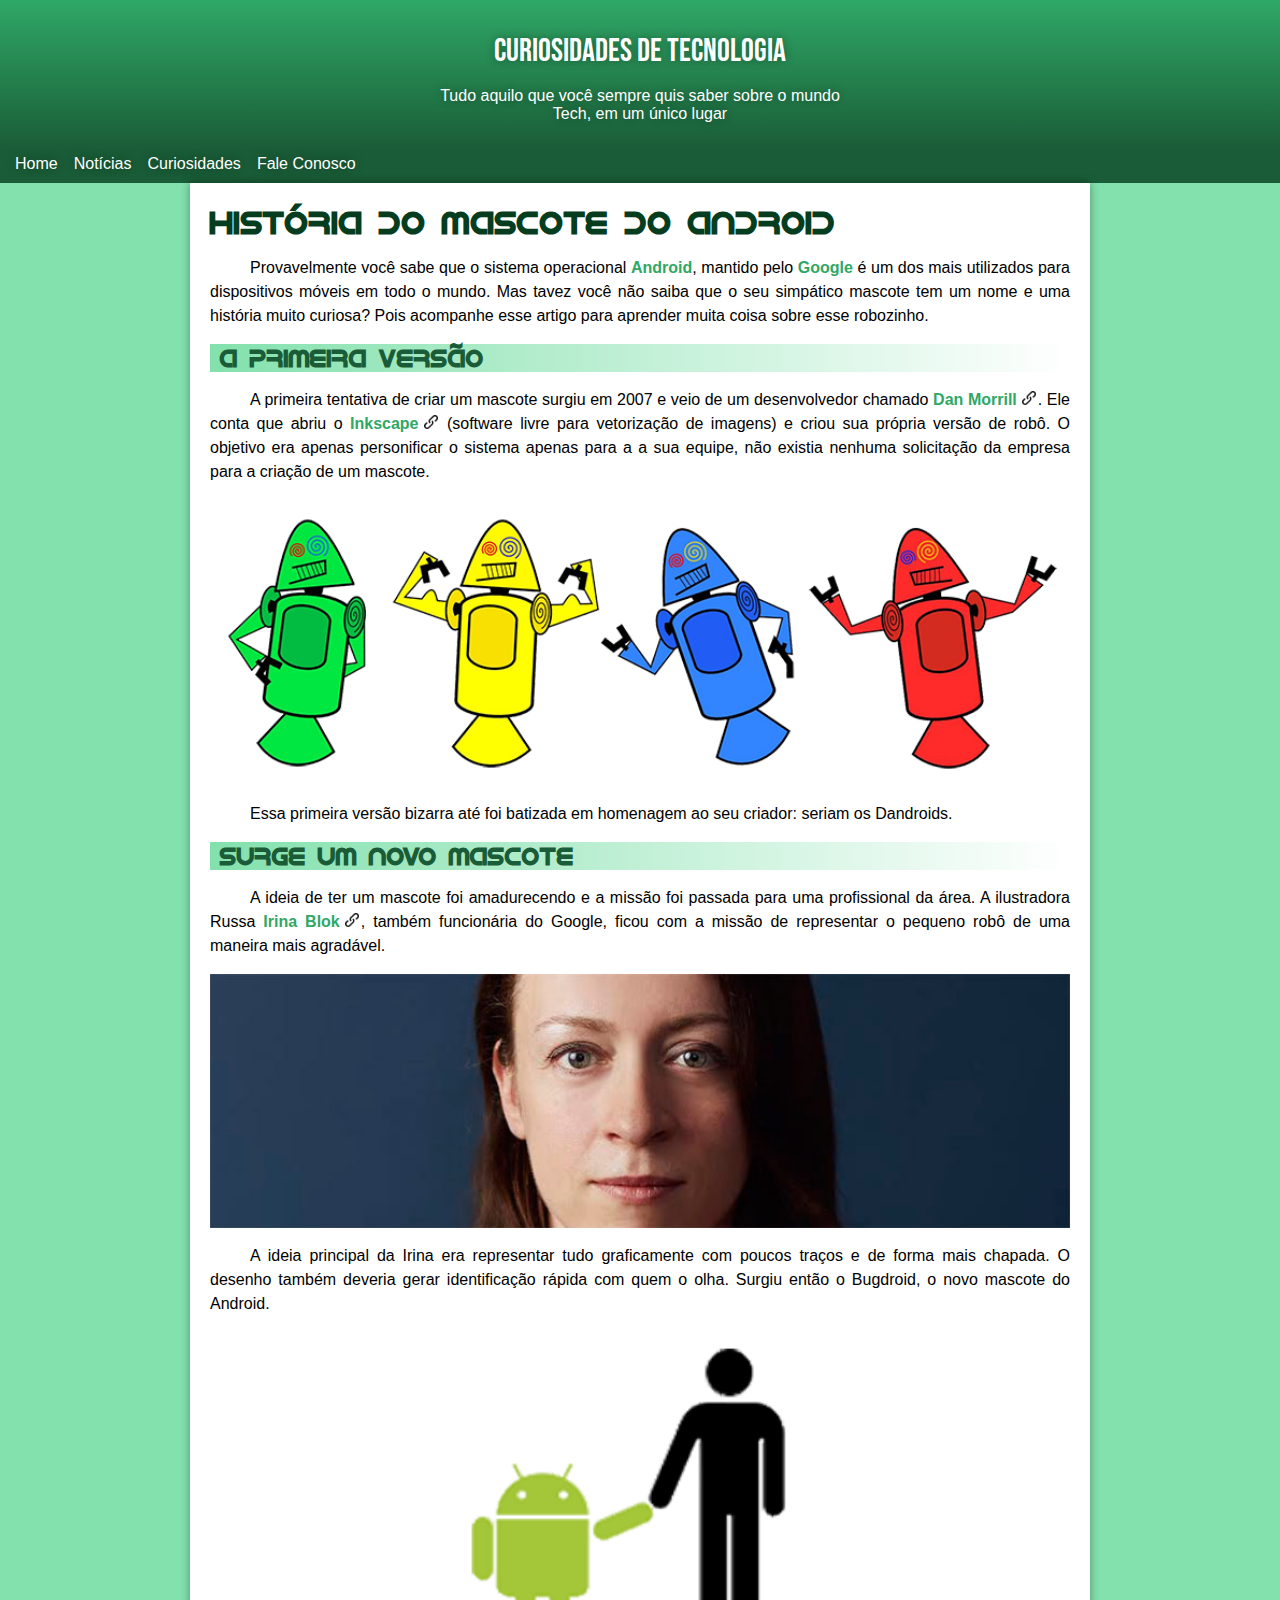
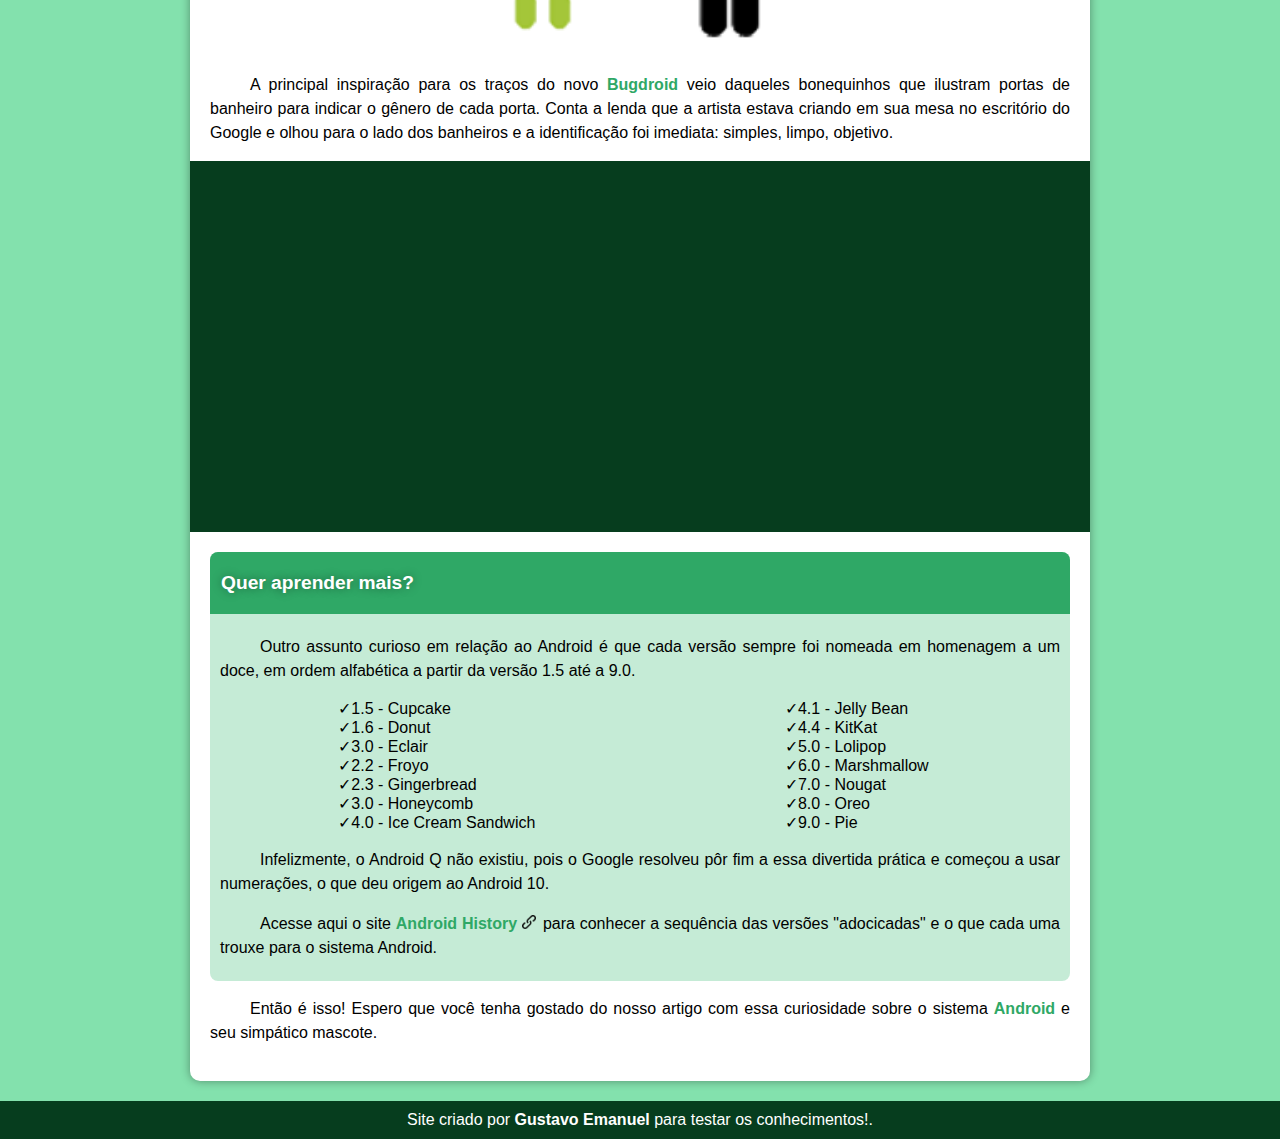
<file: Android Site/index.html>
<!DOCTYPE html>
<html lang="pt-BR">
<head>
    <meta charset="UTF-8">
    <meta name="viewport" content="width=device-width, initial-scale=1.0">
    <title>Android</title>
    <link rel="stylesheet" href="css/style.css">
    <link rel="shortcut icon" href="imagens/favicon.ico" type="image/x-icon">
</head>
<body>
    
    <header>
        <h1>CURIOSIDADES DE TECNOLOGIA</h1>
        <p>Tudo aquilo que você sempre quis saber sobre o mundo <br> Tech, em um único lugar</p>
    </header>

    <nav>
        <a href="#">Home</a>
        <a href="#">Notícias</a>
        <a href="#">Curiosidades</a>
        <a href="#">Fale Conosco</a>
    </nav>

    <main>
        <article>
            <h1>História do Mascote do Android</h1>

            <p>Provavelmente você sabe que o sistema operacional <a href="#">Android</a>, mantido pelo <a href="#">Google</a> é um dos mais utilizados para dispositivos móveis em todo o mundo. Mas tavez você não saiba que o seu simpático mascote tem um nome e uma história muito curiosa? Pois acompanhe esse artigo para aprender muita coisa sobre esse robozinho.</p>

            <h2>A primeira versão</h2>

            <p>A primeira tentativa de criar um mascote surgiu em 2007 e veio de um desenvolvedor chamado <a class="link-icon" href="#">Dan Morrill</a>. Ele conta que abriu o <a class="link-icon" href="#">Inkscape</a> (software livre para vetorização de imagens) e criou sua própria versão de robô. O objetivo era apenas personificar o sistema apenas para a a sua equipe, não existia nenhuma solicitação da empresa para a criação de um mascote.</p>

            <picture>
                <source media="(max-width: 600px)" srcset="imagens/dan-droids-pq.png">
                <img src="imagens/dan-droids.png" alt="Dandroids">
            </picture>
            

            <p>Essa primeira versão bizarra até foi batizada em homenagem ao seu criador: seriam os Dandroids.</p>
            
            <h2>Surge um novo mascote</h2>
        
            <p>A ideia de ter um mascote foi amadurecendo e a missão foi passada para uma profissional da área. A ilustradora Russa <a class="link-icon" href="#">Irina Blok</a>, também funcionária do Google, ficou com a missão de representar o pequeno robô de uma maneira mais agradável.</p>

            <picture>
                <source media="(max-width: 600px)" srcset="imagens/irina-blok-pq.jpg"">
                <img src="imagens/irina-blok.jpg" alt="Irina Block">
            </picture>

            <p>A ideia principal da Irina era representar tudo graficamente com poucos traços e de forma mais chapada. O desenho também deveria gerar identificação rápida com quem o olha. Surgiu então o Bugdroid, o novo mascote do Android.</p>

            <img src="imagens/bugdroid.png" alt="Bugdroids" class="bugdroid-img">

            <p>A principal inspiração para os traços do novo <a href="#">Bugdroid</a> veio daqueles bonequinhos que ilustram portas de banheiro para indicar o gênero de cada porta. Conta a lenda que a artista estava criando em sua mesa no escritório do Google e olhou para o lado dos banheiros e a identificação foi imediata: simples, limpo, objetivo.</p>

            <div id="main-video">
                <iframe width="560" height="315" src="https://www.youtube.com/embed/l2UDgpLz20M?si=fmPYU_6EBh8Gnnbr" title="YouTube video player" frameborder="0" allow="accelerometer; autoplay; clipboard-write; encrypted-media; gyroscope; picture-in-picture; web-share" referrerpolicy="strict-origin-when-cross-origin" allowfullscreen></iframe>
            </div>

            <aside>

                <div id="aside-title">
                    <p>Quer aprender mais?</p> 
                </div>
               
                <div id="aside-main">

                    <p>Outro assunto curioso em relação ao Android é que cada versão sempre foi nomeada em homenagem a um doce, em ordem alfabética a partir da versão 1.5 até a 9.0.</p>
                    
                    <div id="aside-lista">
                        <ul>
                            <li>1.5 - Cupcake</li>
                            <li>1.6 - Donut</li>
                            <li>3.0 - Eclair</li>
                            <li>2.2 - Froyo</li>
                            <li>2.3 - Gingerbread</li>
                            <li>3.0 - Honeycomb</li>
                            <li>4.0 - Ice Cream Sandwich</li>
                        </ul>

                        <ul>
                            <li>4.1 - Jelly Bean</li>
                            <li>4.4 - KitKat</li>
                            <li>5.0 - Lolipop</li>
                            <li>6.0 - Marshmallow</li>
                            <li>7.0 - Nougat</li>
                            <li>8.0 - Oreo</li>
                            <li>9.0 - Pie</li>
                        </ul>
                    </div>
        
                    <p>Infelizmente, o Android Q não existiu, pois o Google resolveu pôr fim a essa divertida prática e começou a usar numerações, o que deu origem ao Android 10.</p>
        
                    <p>Acesse aqui o site <a class="link-icon" href="#">Android History</a> para conhecer a sequência das versões "adocicadas" e o que cada uma trouxe para o sistema Android.</p>
                </div>
            </aside>
            

            <p>Então é isso! Espero que você tenha gostado do nosso artigo com essa curiosidade sobre o sistema <a href="#">Android</a> e seu simpático mascote.</p>
        
        </article>
    </main>
    

    <footer>
        <p>Site criado por <strong>Gustavo Emanuel</strong> para testar os conhecimentos!.</p>
    </footer>


</body>
</html>
</file>
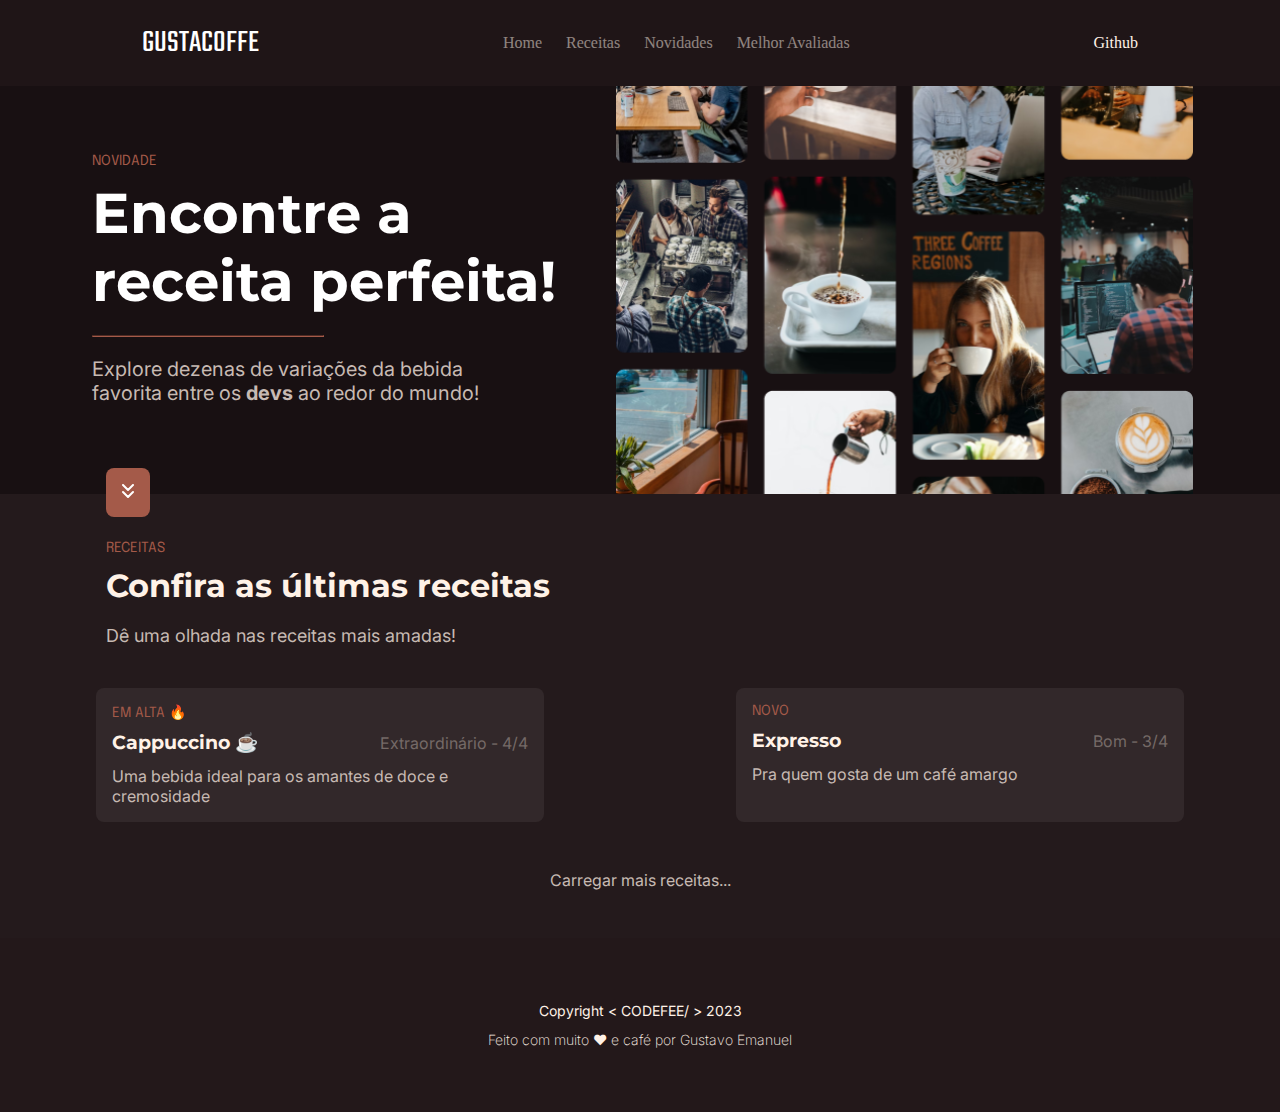
<file: GustaCoffe/index.html>
<!DOCTYPE html>
<html lang="pt-br">
  <head>
    <meta charset="UTF-8" />
    <meta name="viewport" content="width=device-width, initial-scale=1.0" />
    <meta name="description" content="Encontre a receita perfeita para seu café">
    <title>GustaCoffe</title>
    <link rel="stylesheet" href="css/style.css" />
  </head>
  <body>

    <header class="cabecalho">
      <span class="cabecalho-title">GUSTACOFFE</span>

      <nav class="cabecalho-nav">
        <ul class="cabecalho-nav-ul">
          <li><a href="" class="cabecalho-a">Home</a></li>
          <li><a href="" class="cabecalho-a">Receitas</a></li>
          <li><a href="" class="cabecalho-a">Novidades</a></li>
          <li><a href="" class="cabecalho-a">Melhor Avaliadas</a></li>
        </ul>
      </nav>

      <a href="" class="cabecalho-a">Github</a>

    </header>

    <main class="conteudo">
      
      <section class="conteudo-section1">

        <section class="conteudo-section1-text">
          <span class="conteudo-section1-text-span">NOVIDADE</span>
          <h1 class="conteudo-section1-text-h1">Encontre a <br> receita perfeita!</h1>
          <hr>
          <p class="conteudo-section1-text-p">Explore dezenas de variações da bebida <br> favorita entre os <strong>devs</strong> ao redor do mundo!</p>
      
        </section>

        <section class="conteudo-section1-img">
          <img src="img/banner-main.svg" alt="">

        </section>


      </section>

      <section class="conteudo-section2">
        
        
        <div class="conteudo-sec2-div">
          <div class="conteudo-section2-div-button">
            <button class="conteudo-section2-button"><img src="img/seta-button.svg" alt=""></button>
          </div>
          <span class="conteudo-section1-text-span">RECEITAS</span>
          <h2 class="conteudo-section2-text-h2">Confira as últimas receitas</h2>
          <p class="conteudo-section2-text-p">Dê uma olhada nas receitas mais amadas!</p>
        </div>
        
        
        <div class="conteudo-section2-coment">
          
          <div class="conteudo-section2-div">
              <span class="conteudo-section1-text-span">EM ALTA 🔥</span>
              <section class="conteudo-section2-div-sec">
                <h3 class="conteudo-section2-div-sec-h3">Cappuccino ☕</h3>
                <p class="conteudo-section2-div-sec-p">Extraordinário - 4/4</p>
              </section>
              <p class="conteudo-section2-div-p">Uma bebida ideal para os amantes de doce e cremosidade</p>
          </div>

          <div class="conteudo-section2-div">
              <span class="conteudo-section1-text-span">NOVO</span>
              <section class="conteudo-section2-div-sec">
                <h3 class="conteudo-section2-div-sec-h3">Expresso</h3>
                <p class="conteudo-section2-div-sec-p">Bom - 3/4</p>
              </section>
              <p class="conteudo-section2-div-p">Pra quem gosta de um café amargo</p>
          </div>
        </div>

        <div class="conteudo-section2-a"> 
          <a href="" class="conteudo-section2-div-p">Carregar mais receitas...</a>
        </div>
      </section>




    </main>

    <footer class="footer">
      <p class="footer-p1">Copyright < CODEFEE/ > 2023</p>
      <p class="footer-p2">Feito com muito ❤ e café por Gustavo Emanuel</p>
    </footer>

    
  </body>
</html>
</file>
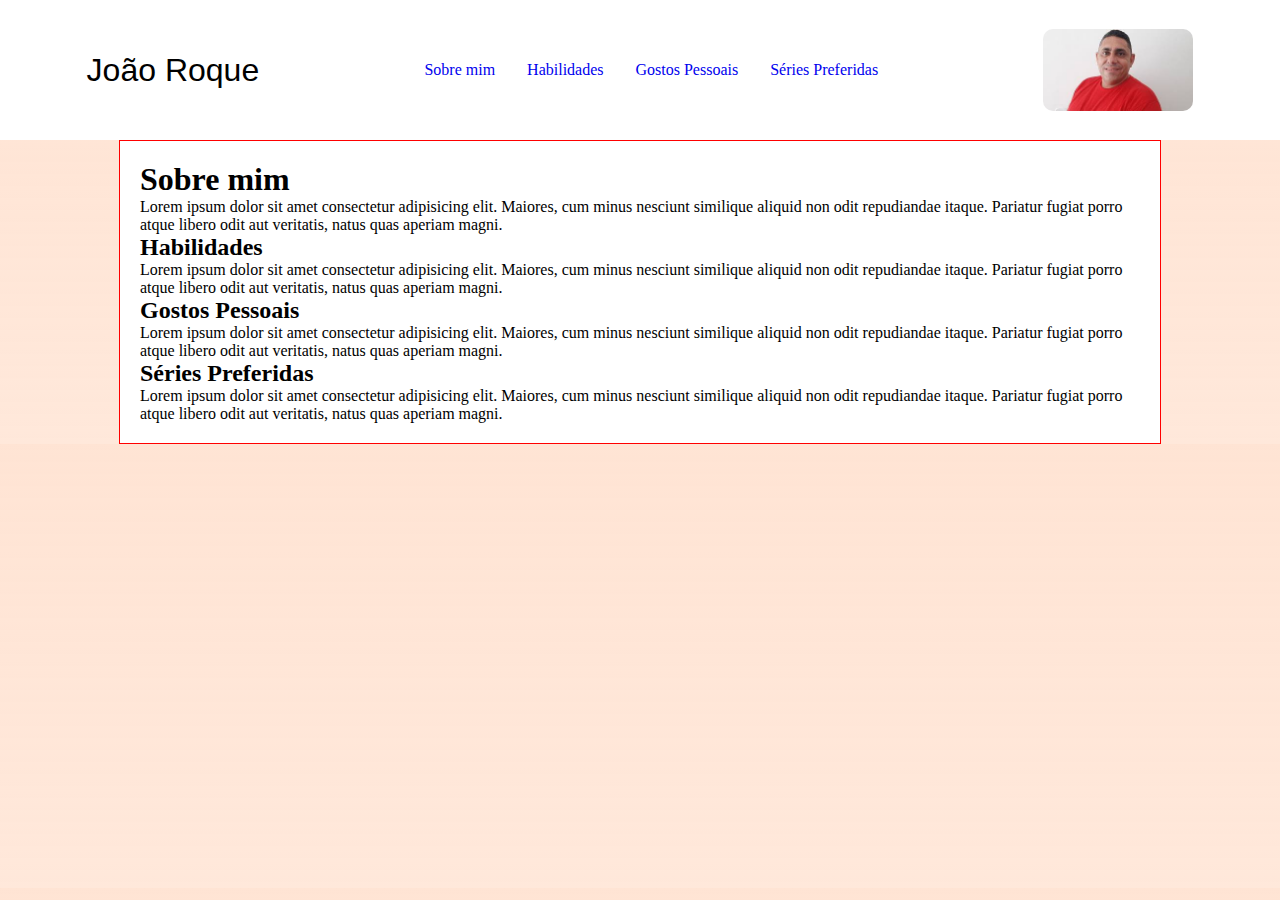
<file: testes/index.html>
<!DOCTYPE html>
<html lang="pt-BR">
<head>
    <meta charset="UTF-8">
    <meta name="viewport" content="width=device-width, initial-scale=1.0">
    <title>Teste Responsividade</title>
    <link rel="stylesheet" href="css/style.css">
</head>
<body>
    <header class="cabecalho">
        
            <span class="cabecalho-header-logo">João Roque</span>
            <nav class="cabecalho-header-nav">
                <ul>
                    <li><a href="#">Sobre mim</a></li>
                    <li><a href="#">Habilidades</a></li>
                    <li><a href="#">Gostos Pessoais</a></li>
                    <li><a href="#">Séries Preferidas</a></li>
                </ul>
            </nav>
           
            <img src="img/imagem.jpg" alt="Foto de João Neto" class="cabecalho-header-imagem">
            

    </header>

    <main class="conteudo-principal">
       
            <h1>Sobre mim</h1>
            <p>Lorem ipsum dolor sit amet consectetur adipisicing elit. 
            Maiores, cum minus nesciunt similique aliquid non odit repudiandae 
            itaque. Pariatur fugiat porro atque libero odit aut veritatis, natus 
            quas aperiam magni.</p>
            <h2>Habilidades</h2>
            <p>Lorem ipsum dolor sit amet consectetur adipisicing elit. 
            Maiores, cum minus nesciunt similique aliquid non odit repudiandae 
            itaque. Pariatur fugiat porro atque libero odit aut veritatis, natus 
            quas aperiam magni.</p>
            <h2>Gostos Pessoais</h2>
            <p>Lorem ipsum dolor sit amet consectetur adipisicing elit. 
            Maiores, cum minus nesciunt similique aliquid non odit repudiandae 
            itaque. Pariatur fugiat porro atque libero odit aut veritatis, natus 
            quas aperiam magni.</p>
            <h2>Séries Preferidas</h2>
            <p>Lorem ipsum dolor sit amet consectetur adipisicing elit. 
            Maiores, cum minus nesciunt similique aliquid non odit repudiandae 
            itaque. Pariatur fugiat porro atque libero odit aut veritatis, natus 
            quas aperiam magni.</p>

        


    </main>

    <footer></footer>
</body>
</html>
</file>
<file: Android Site/css/style.css>
@import url('https://fonts.googleapis.com/css2?family=Bebas+Neue&family=Epilogue:ital,wght@0,100..900;1,100..900&family=Inter:wght@100..900&family=Montserrat:ital,wght@0,100..900;1,100..900&family=Teko:wght@300..700&display=swap');

@font-face {
    font-family: 'Android';
    src: url('../fontes/idroid.otf') format('opentype');
    font-weight: normal;
}

:root{
    --cor0: #ebe5c5;
    --cor1: #83e1ad;
    --cor2: #3ddc84;
    --cor3: #2fa866;
    --cor4: #1a5c37;
    --cor5: #063d1e;

    --fonte-padrao: Arial, Verdana, Helvetica, sans-serif;
    --fonte-destaque: 'Bebas Neue', cursive;
    --fonte-android: 'Android', cursive;
}

*{
    margin: 0;
    padding: 0;
    box-sizing: border-box;
    text-decoration: none;
    list-style: none;
}

body{
    font-size: 100%;
    font-family: var(--fonte-padrao);
    background-color: var(--cor1);
}

header{
    background-image: linear-gradient(to bottom, var(--cor3), var(--cor4));
    min-height: 150px;
    display: flex;
    flex-direction: column;
    text-align: center;
    padding-top: 2rem;
}

header > h1{
    font-family: var(--fonte-destaque);
    color: #ffffff;
    font-weight: normal;
    text-shadow: 0px 0px 10px rgba(0, 0, 0, 0.372);
    padding-bottom: 1rem;
}

header > p{
    color: #ffffff;
    text-shadow: 0px 0px 10px rgba(0, 0, 0, 0.372);
}

nav{
    background-color: var(--cor4);
    padding: 5px 0px 10px 15px;
    display: flex;
    gap: 1rem;
}

@media(max-width: 900px){
    nav{
        padding: 5px 45px 10px 60px;
    }
    
    nav a{
        display: block;
        margin: 0 auto;
    }
}

nav a{
    color: #ffffff;
    font-family: var(--fonte-padrao);
    text-shadow: 0px 0px 10px rgba(0, 0, 0, 0.372);
}

main{
    max-width: 900px;
    margin: 0 auto;
    padding: 20px;
    background-color: #ffffff;
    margin-bottom: 20px;
    border-radius: 0px 0px 10px 10px;
    box-shadow: 0px 0px 10px rgba(0, 0, 0, 0.372);
}

main h1{
    font-family: var(--fonte-android);
    color: var(--cor5);
}

main h2{
    font-family: var(--fonte-android);
    color: var(--cor4);
    background-image: linear-gradient(to right, var(--cor1), #ffffff);
    padding-left: 10px;
}

main img{
    width: 100%;
    margin: 0 auto;
    display: block;
}

.bugdroid-img{
    max-width: 500px;
}

main a{
    color: var(--cor3);
    font-weight: bold;
}

.link-icon::after{
    content: "";
    display: inline-block;
    width: 16px; 
    height: 14px; 
    background-image: url('../imagens/link.png'); /* Caminho para o ícone */
    background-size: contain; 
    background-repeat: no-repeat;
    margin-left: 5px; 
}

main p{
    margin: 1rem 0rem 1rem 0rem;
    line-height: 1.5;
    text-indent: 2.5rem;
    text-align: justify;
}

#main-video{
    background-color: #063d1e;
    padding: 30px 30px 26px 30px;
    display: flex;
    margin: 0px -20px 20px -20px;
}

#main-video > iframe{
    max-width: 100%;
    margin: 0 auto;
}

#aside-title{
    background-color: var(--cor3);
    padding: 1px 0px 1px 1px; 
    border-radius: 8px 8px 0px 0px;
}

#aside-title > p{
    text-indent: 0%;
    margin-left: 10px;
    font-size: 1.2rem;
    color: #ffffff;
    text-shadow: 0px 0px 10px rgba(0, 0, 0, 0.372);
    font-weight: bold;
}

aside{
    background-color: #a3dfbea1;
    border-radius: 8px 8px 8px 8px;
}

#aside-main{
    padding: 5px 10px 5px 10px;
}

#aside-lista{
    display: flex;
    align-items: center;
}

#aside-lista ul{
    margin: 0 auto;
}

#aside-lista > ul > li{
    list-style-type: '\2713';
}

footer{
    background-color: var(--cor5);
    color: #ffffff;
    padding: 10px;
    text-align: center;
}
</file>
<file: GustaCoffe/css/style.css>
@import url('https://fonts.googleapis.com/css2?family=Teko:wght@300..700&display=swap');
@import url('https://fonts.googleapis.com/css2?family=Epilogue:ital,wght@0,100..900;1,100..900&family=Teko:wght@300..700&display=swap');
@import url('https://fonts.googleapis.com/css2?family=Epilogue:ital,wght@0,100..900;1,100..900&family=Montserrat:ital,wght@0,100..900;1,100..900&family=Teko:wght@300..700&display=swap');
@import url('https://fonts.googleapis.com/css2?family=Epilogue:ital,wght@0,100..900;1,100..900&family=Inter:wght@100..900&family=Montserrat:ital,wght@0,100..900;1,100..900&family=Teko:wght@300..700&display=swap');

*{
    margin: 0;
    padding: 0;
    box-sizing: border-box;
    text-decoration: none;
    list-style: none;
}

body{
    font-size: 100%;
}

.cabecalho{
    background-color: #1F1517;
    display: flex;
    justify-content: space-around;
    align-items: center;
    padding: 20px;
}

.cabecalho-title{
    font-family: "Teko", sans-serif;
    font-optical-sizing: auto;
    font-weight: 400;
    font-style: normal;
    font-size: 32px;
    color: #FFFFFF;
}

.cabecalho-nav-ul{
    display: flex;
    gap: 24px;
}

.cabecalho-a{
    color: #FFF2E7;
}

.cabecalho-nav-ul a{
    opacity: 50%;
}

.cabecalho-nav-ul a:hover{
    opacity: 100%;
}

.conteudo{
    margin: 0 auto;
    display: flex;
    flex-direction: column;
}

.conteudo-section1{
    max-width: 100%;
    display: flex;
    flex-direction: row;
    justify-content: center;
    gap: 60px;
    background-color: #181012;
}

.conteudo-section1-text{
    margin: 65px 0px 0px 0px;
}

.conteudo-section1-text-span{
    color: #A45A49;
    font-family: "Epilogue", sans-serif;
    font-size: 0.875rem;
}

.conteudo-section1-text-h1{
    color: #FFFFFF;
    font-family: "Montserrat", sans-serif;
    font-size: 3.5rem;
    padding: 10px 0px 10px 0px;
}

.conteudo-section1-text hr{
    border-color: #A45A49;
    width: 50%;
    margin: 10px 0px 10px 0px;
}

.conteudo-section1-text-p{
    font-family: "Inter", sans-serif;
    font-size: 1.25rem;
    color: #C7BAB3;
    padding: 10px 0px 10px 0px;
}

.conteudo-section1-img img{
    height: 100%;
}

.conteudo-sec2-div{
    width: 83.5%;
    margin: 0 auto;
}

.conteudo-section2{
    max-width: 100%;
    background-color: #241A1C;
    padding-bottom: 3rem;
}

.conteudo-section2-button{
    border: none;
    background-color: #A45A49;
    padding: 1rem;
    border-radius: 0.5rem;
}

.conteudo-section2-div-button{
    margin-top: -1.6rem;
    margin-bottom: 1.3rem;
}

.conteudo-section2-coment{
    display: flex;
    flex-direction: row;
    justify-content: space-around;
    max-width: 100%;
}

.conteudo-section2-text-h2{
    color: #FFF2E7;
    font-family: "Montserrat", sans-serif;
    font-size: 2rem;
    padding: 10px 0px 10px 0px;
}

.conteudo-section2-text-p{
    font-family: "Inter", sans-serif;
    font-size: 1.125rem;
    color: #C7BAB3;
    padding: 10px 0px 10px 0px;
    margin-bottom: 2rem;
}

.conteudo-section2-div{
    width: 28rem;
    background-color: #32282a;
    padding: 1rem 1rem 1rem 1rem;
    display: flex;
    flex-direction: column;
    justify-content: flex-start;
    border-radius: 0.5rem;
}

.conteudo-section2-div-sec{
    padding: 0.7rem 0rem;
    display: flex;
    flex-direction: row;
    justify-content: space-between;
    align-items: center;
}

.conteudo-section2-div-p{
    font-family: "Inter", sans-serif;
    color: #C7BAB3;
    font-size: 1rem;
}

.conteudo-section2-div-sec-p{
    font-family: "Inter", sans-serif;
    color: #756A67;
}

.conteudo-section2-div-sec-h3{
    color: #FFF2E7;
    font-family: "Montserrat", sans-serif;
}

.conteudo-section2-a{
    margin-top: 3rem;
    text-align: center;
}

.footer{
    max-width: 100%;
    background-color: #23181A;
    padding: 4rem;
    text-align: center;
}

.footer-p1{
    font-family: "Inter", sans-serif;
    font-size: 14px;
    font-weight: 400;
    color: #FFF2E7;
    margin-bottom: 0.8rem;
}

.footer-p2{
    font-family: "Inter", sans-serif;
    font-size: 14px;
    font-weight: 200;
    color: #FFF2E7;
}
</file>
<file: testes/css/style.css>
*{
    text-decoration: none;
    margin: 0;
    padding: 0;
}

body{
    font-size: 100%;
    background-image: linear-gradient(to bottom, #ffe4d4, #ffe4d4da);
}

li{
    list-style-type: none;
}

.cabecalho{
    min-height: 100px;
    padding: 20px;
    background-color: white;
    display: flex;
    justify-content: space-around;
    align-items: center;
    margin: 0 auto;
}

.cabecalho-header-logo{
    font-size: 2rem;
    font-family: 'Segoe UI', Tahoma, Geneva, Verdana, sans-serif;
}

.cabecalho-header-nav{
    margin: 0 2rem;
}

.cabecalho-header-nav ul{
    display: flex;
    gap: 2rem;
}

.cabecalho-header-imagem{
    width: 100%;
    height: auto;
    max-width: 150px;
    border-radius: 10px;
}

.conteudo-principal{
    padding: 20px;
    border: 1px solid red;
    background-color: white;
    min-width: 600px;
    max-width: 1000px;
    margin: 0 auto;
}
</file>
